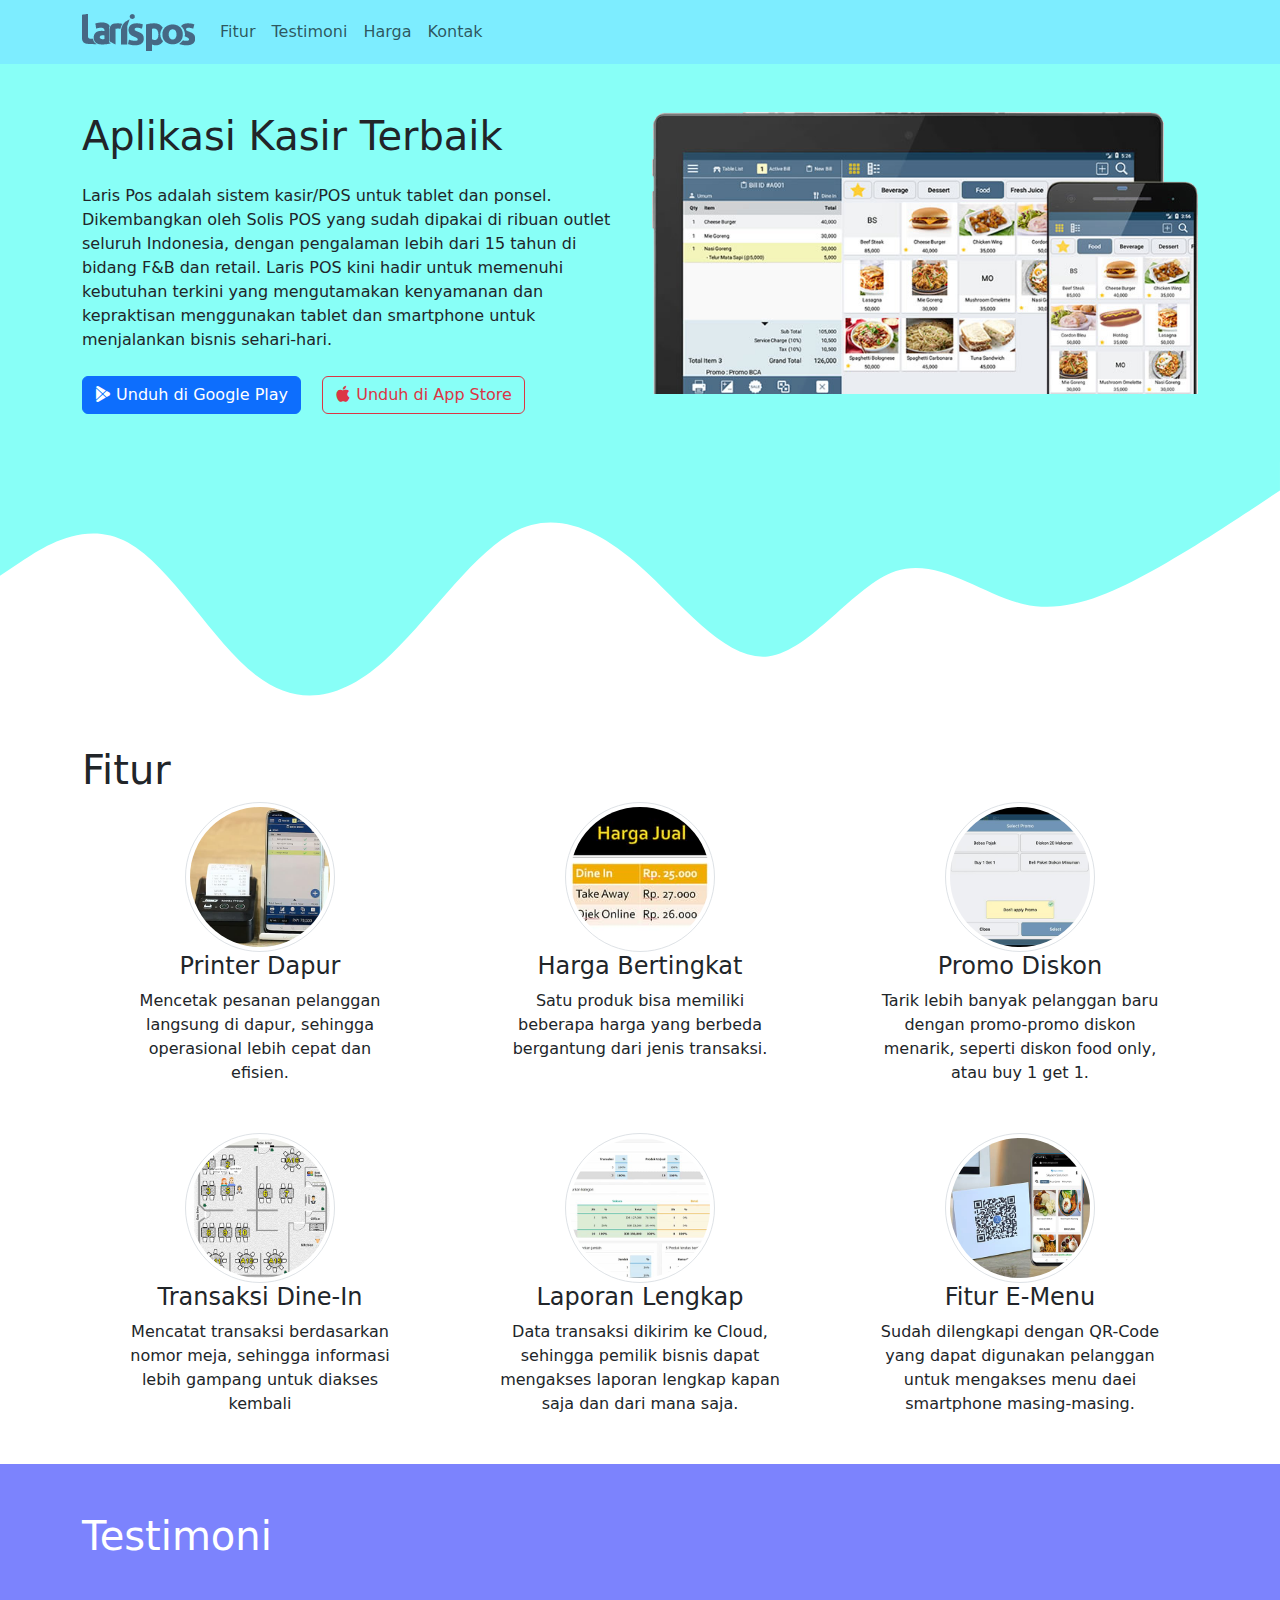
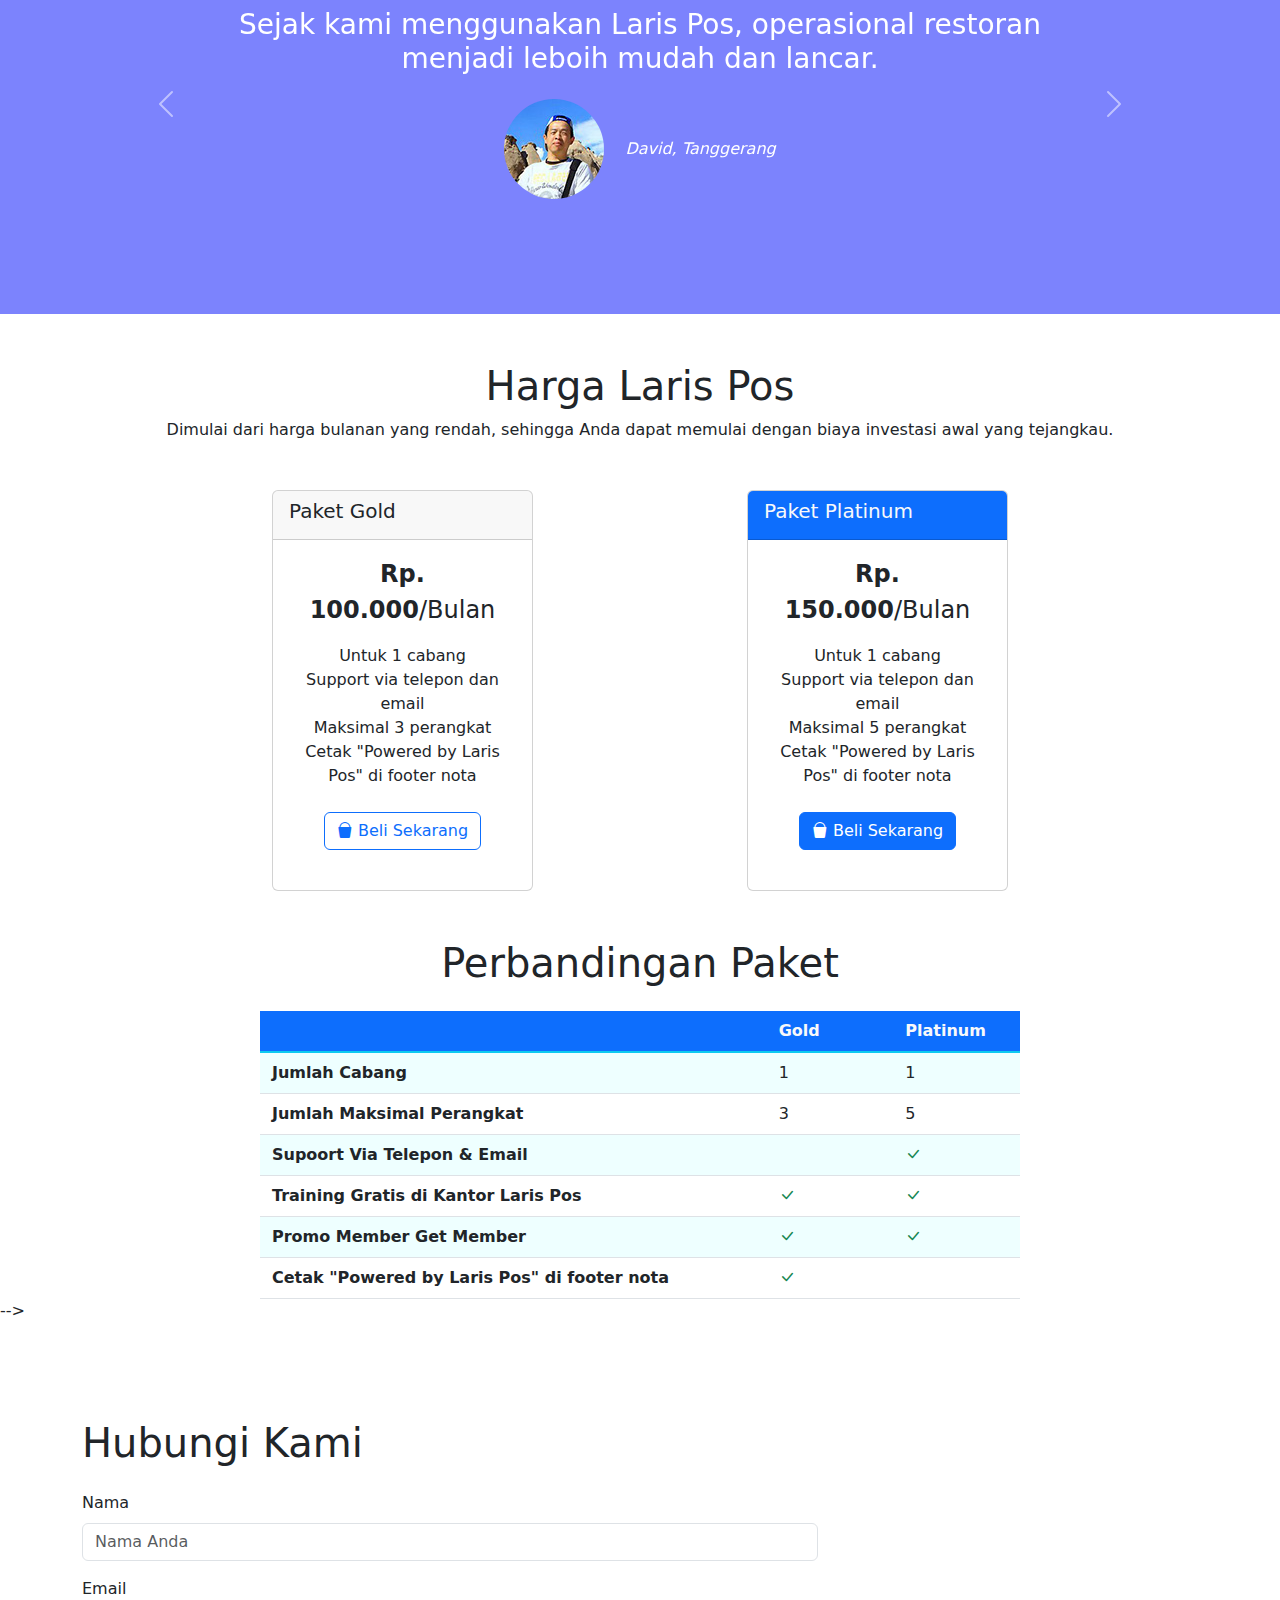
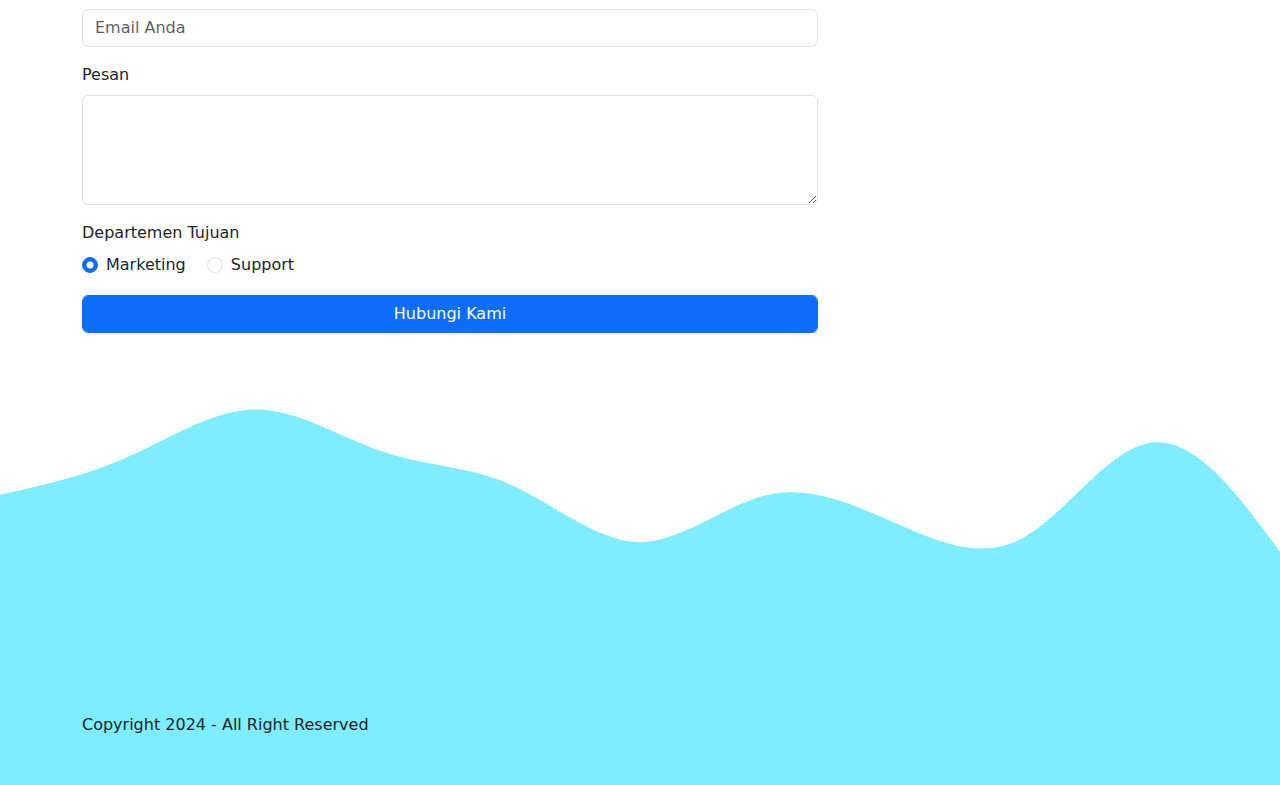
<file: index.html>
<!doctype html>
<html lang="en">
  <head>
    <meta charset="utf-8">
    <meta name="viewport" content="width=device-width, initial-scale=1">
    <title>Bootstrap demo</title>
    <link href="https://cdn.jsdelivr.net/npm/bootstrap@5.3.3/dist/css/bootstrap.min.css" rel="stylesheet" integrity="sha384-QWTKZyjpPEjISv5WaRU9OFeRpok6YctnYmDr5pNlyT2bRjXh0JMhjY6hW+ALEwIH" crossorigin="anonymous">
    <link rel="stylesheet" href="style.css">
    <link rel="stylesheet" href="https://cdn.jsdelivr.net/npm/bootstrap-icons@1.11.3/font/bootstrap-icons.min.css">
  </head>
  <body>

    <nav class="navbar navbar-light navbar-expand-md bg-navigasi"> <!-- navbar-light membuat humberger icon -->
    <!-- navbar-expand-md >= 768px, akan expand ketika ukuran browser 768px   -->
    <!-- <nav class="navbar navbar-expand"> <! navbar-expend membuat menu pada navbar disusun secara horixontal -->
      <div class="container">
        <a href="#" class="navbar-brand"> <!-- navbar-brand untuk menambahkan logo -->
          <img src="gambar/larispos.png" alt="Logo Larispos">
        </a>

        <!-- navbar-toogler membuat menu navbar bersusun ke bawah seperti (humberger icon), note: harus menggunakan <nav class="navbar"> -->
        <button type="button"class="navbar-toggler"
        data-bs-toggle="collapse" data-bs-target="#menu-navigasi">  <!-- data pada data-bs-target harus sama dengan id pada div (ditambahkan #) -->
        <!-- code diatas membuat ketika kita mengklik humberger icon maka akan keluar menu navigasi -->
          <span class="navbar-toggler-icon"></span>
        </button>

        <div class="collapse navbar-collapse" id="menu-navigasi"> <!-- navbar-collapse membuat menu navbar berpindah ke dalam humberger icon -->
          <ul class="navbar-nav">
            <li class="nav-item">
              <a href="#fitur" class="nav-link">Fitur</a>  <!-- karena setiap content pada navbar berbentuk link / mengarah ke halaman lain maka tambahkan <a href="#"></a> -->
            </li>
            <li class="nav-item">
              <a href="#testimoni" class="nav-link">Testimoni</a>
            </li>
            <li class="nav-item">
              <a href="#harga" class="nav-link">Harga</a>
            </li>
            <li class="nav-item">
              <a href="#kontak" class="nav-link">Kontak</a>
            </li>
          </ul>
        </div>
      </nav>
    </div>


    <section id="hero" class="pt-5 bg-hero pb-5"> <!-- pt-5 untuk memberikan padding(jarak) hero/gambar dari navigasi -->
      <div class="container">
        <div class="row flex-md-row-reverse"> <!-- membuat text konten di sebelah kiri dan gambar disebelah kanan -->
          <div class="col-md-6 "> <!--col-6 digunakan karena kita ingin membagi 2 kolom sama besar -->
            <img src="gambar/2device.png" class="img-fluid">
          </div>
          <div class="col-md-6 mt-4 mt-md-0"> <!-- col-6 juga membuat text konten berpindah ke samping gambar -->
            <h1>Aplikasi Kasir Terbaik</h1>
            <div class="mt-4 mb-4"> <!-- mt = margin top mb = margin bottom -->
              Laris Pos adalah sistem kasir/POS untuk tablet dan ponsel. Dikembangkan oleh Solis POS yang sudah dipakai di ribuan outlet seluruh Indonesia, dengan pengalaman lebih dari 15 tahun di bidang F&B dan retail. Laris POS kini hadir untuk memenuhi kebutuhan terkini yang mengutamakan kenyamanan dan kepraktisan menggunakan tablet dan smartphone untuk menjalankan bisnis sehari-hari.
            </div>
            <button type="button" class="btn btn-primary me-3"> <!-- me-3 untuk membuat jarak diantara 2 button -->
              <i class="bi bi-google-play"></i>
              Unduh di Google Play
            </button>
            <button type="button" class="btn btn-outline-danger">
              <i class="bi bi-apple"></i>
              Unduh di App Store
            </button>
          </div>
        </div>
      </div>
    </section id="wave">
    <section>
      <div class="container-fluid ps-0 pe-0">
        <svg xmlns="http://www.w3.org/2000/svg" viewBox="0 0 1440 320"><path fill="#88fff7" fill-opacity="1" d="M0,128L24,112C48,96,96,64,144,90.7C192,117,240,203,288,240C336,277,384,267,432,224C480,181,528,107,576,80C624,53,672,75,720,117.3C768,160,816,224,864,218.7C912,213,960,139,1008,122.7C1056,107,1104,149,1152,160C1200,171,1248,149,1296,122.7C1344,96,1392,64,1416,48L1440,32L1440,0L1416,0C1392,0,1344,0,1296,0C1248,0,1200,0,1152,0C1104,0,1056,0,1008,0C960,0,912,0,864,0C816,0,768,0,720,0C672,0,624,0,576,0C528,0,480,0,432,0C384,0,336,0,288,0C240,0,192,0,144,0C96,0,48,0,24,0L0,0Z"></path></svg>
      </div>
    </section>

    <section id="fitur">
      <div class="container">
        <h1>Fitur</h1>
        <div class="row">
          <div class="col-12 col-md-6 col-xl-4 text-center ps-5 pe-5 mb-5"> <!-- class= col mengatur responsive browser -->
            <img class="img-thumbnail rounded-circle img-fitur" src="gambar/fitur1.jpg" alt="Fitur Printer Dapur">
            <h4>Printer Dapur</h4> <!-- img-thumbnail = menambahkan border tipis di pinggir gambar -->
            Mencetak pesanan pelanggan langsung di dapur, sehingga operasional lebih cepat dan efisien.
          </div>
          <div class="col-12 col-md-6 col-xl-4 text-center ps-5 pe-5 mb-5"> <!-- ps = padding kiri, pe = padding kanan, mb = margin bottom -->
            <img class="img-thumbnail rounded-circle img-fitur" src="gambar/fitur2.jpg" alt="Fitur Harga Bertingkat">
            <h4>Harga Bertingkat</h4>
            Satu produk bisa memiliki beberapa harga yang berbeda bergantung dari jenis transaksi.
          </div>
          <div class="col-12 col-md-6 col-xl-4 text-center ps-5 pe-5 mb-5">
            <img class="img-thumbnail rounded-circle img-fitur" src="gambar/fitur3.jpg" alt="Fitur Promo Diskon">
            <h4>Promo Diskon</h4>
            Tarik lebih banyak pelanggan baru dengan promo-promo diskon menarik, seperti diskon food only, atau buy 1 get 1.
          </div>
          <div class="col-12 col-md-6 col-xl-4 text-center ps-5 pe-5 mb-5">
            <img class="img-thumbnail rounded-circle img-fitur" src="gambar/fitur4.jpg" alt="Fitur Transaksi Dine-In">
            <h4>Transaksi Dine-In</h4>
            Mencatat transaksi berdasarkan nomor meja, sehingga informasi lebih gampang untuk diakses kembali
          </div>
          <div class="col-12 col-md-6 col-xl-4 text-center ps-5 pe-5 mb-5">
            <img class="img-thumbnail rounded-circle img-fitur" src="gambar/fitur5.jpg" alt="Fitur Laporan">
            <h4>Laporan Lengkap</h4>
            Data transaksi dikirim ke Cloud, sehingga pemilik bisnis dapat mengakses laporan lengkap kapan saja dan dari mana saja.
          </div>
          <div class="col-12 col-md-6 col-xl-4 text-center ps-5 pe-5 mb-5">
            <img class="img-thumbnail rounded-circle img-fitur" src="gambar/fitur6.jpg" alt="Fitur E-Menu">
            <h4>Fitur E-Menu</h4>
            Sudah dilengkapi dengan QR-Code yang dapat digunakan pelanggan untuk mengakses menu daei smartphone masing-masing.
          </div>
        </div>
      </div>
    </section>

    <section id="testimoni" class="testimoni pt-5 pb-5">
      <div class="container">
        <h1 class="mb-5">Testimoni</h1>
        <div id="carousel-testimoni" class="carousel slide" data-bs-ride="carousel" > <!-- data-bs-interval untuk mengatur waktu menampilkan testimoni, 1000 = 1 detik -->
          <div class="carousel-inner text-center">
            <div class="carousel-item active"> <!--carousel-item active membuat content ini akan ditampilkan pertama kali ketika browser dibuka -->
              <h3 class="mb-4">Sejak kami menggunakan Laris Pos, operasional restoran menjadi leboih mudah dan lancar. </h3>
              <img class="rounded-circle img-testimoni" src="gambar/testi1.jpg"> <em class="ms-3">David, Tanggerang</em>
            </div>
            <div class="carousel-item">
              <h3 class="mb-4">Support yang luar biasa, Developer selalu tanggap menjawab email dan WA.</h3>
              <img class="rounded-circle img-testimoni" src="gambar/testi2.jpg"> <em class="ms-3">Dewi, Jakarta</em>
            </div>
          </div>
          <button class="carousel-control-prev" type="button" data-bs-target="#carousel-testimoni" data-bs-slide="prev">
            <span class="carousel-control-prev-icon" aria-hidden="true"></span>
            <span class="visually-hidden">Previous</span>
          </button>
          <button class="carousel-control-next" type="button" data-bs-target="#carousel-testimoni" data-bs-slide="next">
            <span class="carousel-control-next-icon" aria-hidden="true"></span>
            <span class="visually-hidden">Next</span>
          </button>
        </div>
      </div>
    </section>

    <section id="harga" class="pt-5 pb-5">
      <div class="container">
        <h1 class="text-center">Harga Laris Pos</h1>
        <div class="text-center">
          Dimulai dari harga bulanan yang rendah, sehingga Anda dapat memulai dengan biaya investasi awal yang tejangkau.
        </div>

        <div class="row justify-content-evenly mt-5"> <!-- justify-content-evenly membuat kedua card berada di tengah layar -->
          <div class="col-md-5 col-xl-3">
            <div class="card mb-5">
              <div class="card-header">
                <h5 class="card-title">Paket Gold</h5>
              </div>
              <div class="card-body text-center">
                <p class="card-text fs-4"><strong>Rp. 100.000</strong>/Bulan</p> <!-- p digunakan untuk membuat jarak ke content di bawahnya -->
                <div class="card-text">Untuk 1 cabang</div>
                <div class="card-text">Support via telepon dan email</div>
                <div class="card-text">Maksimal 3 perangkat</div>
                <div class="card-text">Cetak "Powered by Laris Pos" di footer nota</div>

                <a href="#" class="btn btn-outline-primary mt-4 mb-4">
                  <i class="bi bi-bucket-fill"></i>
                  Beli Sekarang
                </a>
              </div>
            </div>
          </div>

          <div class="col-md-5 col-xl-3">
            <div class="card mb-5">
              <div class="card-header bg-primary text-light">
                <h5 class="card-title">Paket Platinum</h5>
              </div>
              <div class="card-body text-center">
                <p class="card-text fs-4"><strong>Rp. 150.000</strong>/Bulan</p> <!-- p digunakan untuk membuat jarak ke content di bawahnya -->
                <div class="card-text">Untuk 1 cabang</div>
                <div class="card-text">Support via telepon dan email</div>
                <div class="card-text">Maksimal 5 perangkat</div>
                <div class="card-text">Cetak "Powered by Laris Pos" di footer nota</div>

                <a href="#" class="btn btn-primary mt-4 mb-4">
                  <i class="bi bi-bucket-fill"></i>
                  Beli Sekarang
                </a>
              </div>
            </div>
          </div>
        </div>

        <h1 class="text-center pb-3">Perbandingan Paket</h1>
        <div class="row justify-content-center">
          <div class="col-md-10 col-xl-8"> <!-- untuk mengatur lebar table -->
            <div class="row bg-primary text-light border-bottom border-2 border-info pt-2 pb-2">
              <div class="col-8">
              </div>
              <div class="col-2 fs-6">
                <strong>Gold</strong>
              </div>
              <div class="col-2 fs-6">
                <strong>Platinum</strong>
              </div>
            </div>
            <div class="row border-bottom border-1 pt-2 pb-2 paket-row">
              <div class="col-8">
                <strong>Jumlah Cabang</strong>
              </div>
              <div class="col-2 fs-6">
                1
              </div>
              <div class="col-2 fs-6">
                1
              </div>
            </div>
            <div class="row border-bottom border-1 pt-2 pb-2 paket-row">
              <div class="col-8">
                <strong>Jumlah Maksimal Perangkat</strong>
              </div>
              <div class="col-2 fs-6">
                3
              </div>
              <div class="col-2 fs-6">
                5
              </div>
            </div>
            <div class="row border-bottom border-1 pt-2 pb-2 paket-row">
              <div class="col-8">
                <strong>Supoort Via Telepon & Email</strong>
              </div>
              <div class="col-2 fs-6 text-success">
                <i class="bi bi check-lg"></i>
              </div>
              <div class="col-2 fs-6 text-success">
                <i class="bi bi-check-lg"></i>
              </div>
            </div>
            <div class="row border-bottom border-1 pt-2 pb-2 paket-row">
              <div class="col-8">
                <strong>Training Gratis di Kantor Laris Pos</strong>
              </div>
              <div class="col-2 fs-6 text-success">
                <i class="bi bi-check-lg"></i>
              </div>
              <div class="col-2 fs-6 text-success">
                <i class="bi bi-check-lg"></i>
              </div>
            </div>
            <div class="row border-bottom border-1 pt-2 pb-2 paket-row">
              <div class="col-8">
                <strong>Promo Member Get Member</strong>
              </div>
              <div class="col-2 fs-6 text-success">
                <i class="bi bi-check-lg"></i>
              </div>
              <div class="col-2 fs-6 text-success">
                <i class="bi bi-check-lg"></i>
              </div>
            </div>
            <div class="row border-bottom border-1 pt-2 pb-2 paket-row">
              <div class="col-8">
                <strong>Cetak "Powered by Laris Pos" di footer nota</strong>
              </div>
              <div class="col-2 fs-6 text-success">
                <i class="bi bi-check-lg"></i>
              </div>
              <div class="col-2 fs-6 text-success">
              </div>
            </div>
          </div>
        </div>

        <!-- <div class="card-group"> <! membaut kedua paket disusun ke samping / berdampingan --></div> -->

      </div>
    </section>

    <section id="kontak" class="kontak pt-5 pb-5">
      <div class="container">
        <h1 class="mb-4">Hubungi Kami</h1>

        <div class="row">
          <div class="col-md-10 col-xl-8">
            <form>
              <div class="mb-3">
                <label for="nama" class="form-label">Nama</label>
                <input id="nama" class="form-control" placeholder="Nama Anda">
              </div>

              <div class="mb-3">
                <label for="email" class="form-label">Email</label>
                <input id="email" class="form-control" placeholder="Email Anda" type="email">
              </div>

              <div class="mb-3">
                <label for="pesan" class="form-label">Pesan</label>
                <textarea class="form-control" id="pesan" rows="4"></textarea> <!-- rows= 4 artinya tingginya 4 baris -->
              </div>

              <div class="mb-3">
                <div class="form-label">
                  Departemen Tujuan
                </div>

                <div class="form-check form-check-inline"> <!-- form-check-inline membuat kedua opsi tersusun bejejer ke samping -->
                  <input class="form-check-input" type="radio" name="tujuan" id="marketing" checked> <!-- checked membuat opsi marketing secara default terpillih -->
                  <label class="form-check-label" for="marketing">Marketing</label> <!-- for merupakan id dari tag input -->
                </div>

                <div class="form-check form-check-inline">
                  <input class="form-check-input" type="radio" name="tujuan" id="support">
                  <label class="form-check-label" for="support">Support</label> <!-- for merupakan id dari tag input -->
                </div>
              </div>

              <button class="btn btn-primary form-control">Hubungi Kami</button> <!-- membuat button hubungi kami -->

            </form>
          </div>
        </div>
      </div>
    </section>

    <section id="wavefooter" class="kontak">
      <div class="container-fluid ps-0 pe-0">
        <svg xmlns="http://www.w3.org/2000/svg" viewBox="0 0 1440 320"><path fill="#7DEDFF" fill-opacity="1" d="M0,128L24,122.7C48,117,96,107,144,85.3C192,64,240,32,288,32C336,32,384,64,432,80C480,96,528,96,576,117.3C624,139,672,181,720,181.3C768,181,816,139,864,128C912,117,960,139,1008,160C1056,181,1104,203,1152,176C1200,149,1248,75,1296,69.3C1344,64,1392,128,1416,160L1440,192L1440,320L1416,320C1392,320,1344,320,1296,320C1248,320,1200,320,1152,320C1104,320,1056,320,1008,320C960,320,912,320,864,320C816,320,768,320,720,320C672,320,624,320,576,320C528,320,480,320,432,320C384,320,336,320,288,320C240,320,192,320,144,320C96,320,48,320,24,320L0,320Z"></path></svg>
      </div>
    </section>

    <footer>
      <div class="container pt-5 pb-5">
        Copyright 2024 - All Right Reserved
      </div>
    </footer>

    <script src="https://cdn.jsdelivr.net/npm/bootstrap@5.3.3/dist/js/bootstrap.bundle.min.js" integrity="sha384-YvpcrYf0tY3lHB60NNkmXc5s9fDVZLESaAA55NDzOxhy9GkcIdslK1eN7N6jIeHz" crossorigin="anonymous"></script>
  </body>
</html>
</file>
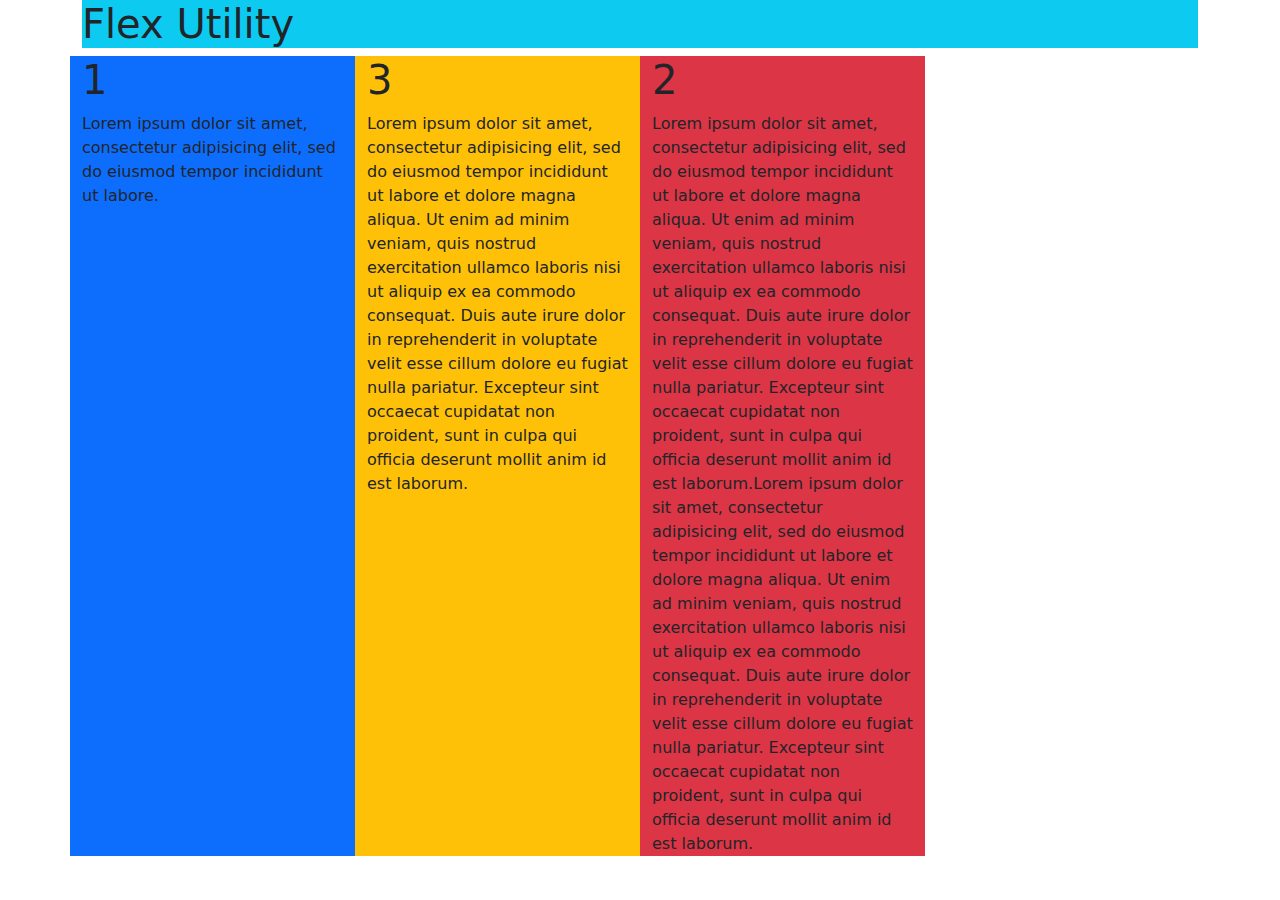
<file: Flex Utility/flex.html>
<!doctype html>
<html lang="en">
  <head>
    <meta charset="utf-8">
    <meta name="viewport" content="width=device-width, initial-scale=1">
    <title>Bootstrap demo</title>
    <link href="https://cdn.jsdelivr.net/npm/bootstrap@5.3.3/dist/css/bootstrap.min.css" rel="stylesheet" integrity="sha384-QWTKZyjpPEjISv5WaRU9OFeRpok6YctnYmDr5pNlyT2bRjXh0JMhjY6hW+ALEwIH" crossorigin="anonymous">
  </head>
  <body>


    <div class="container">
      <h1 class="bg-info">Flex Utility</h1>

      <div class="row">
      <!-- <div class="row flex-row-reverse"> <! membuat kolom dari kanan ke kiri -->
      <!-- <div class="row flex-column"> <! membuat kotak tersusun ke bawah -->
      <!-- <div class="row justify-content-end"> -->
      <!-- <div class="row flex-row-reverse justify-content-end"> -->
      <!-- <div class="row justify-content-center"> <! membuat kolom rata tengah -->
      <!-- <div class="row justify-content-between"> -->
      <!-- <div class="row justify-content-around"> -->

      <!-- <div class="row justify-content-evenly"> <! membuat semua sisa space di bagi rata disemua margin -->
      <!-- <div class="row justify-content-center justify-content-sm-end justify-content-md-between
      justify-content-lg-start justify-content-xl-evenly justify-content-xxl-center"> -->

      <!-- <div class="row align-items-strech"> -->
      <!-- <div class="row align-items-start"> -->
      <!-- <div class="row align-items-end"> -->
      <!-- <div class="row align-items-center"> -->
      <!-- <div class="row align-items-baseline">  untuk melihat bedanya hilangkan teks h1-->

        <div class="col-3 bg-primary">
        <!-- <div class="col-3 bg-primary align-self-end"> <! align-self-end membuat kolom berada di bawah -->
          <h1>1</h1>
          Lorem ipsum dolor sit amet, consectetur adipisicing elit, sed do eiusmod tempor incididunt ut labore.
        </div>

        <!-- <div class="col-3 bg-danger"> -->
        <!-- <div class="col-3 bg-danger order-1"> membuat kolom 2 berpindah ke sebelah kanan, urutannya (1 3 2) -->
        <div class="col-3 bg-danger oeder-md-first order-xl-last">
          <h1>2</h1>
          Lorem ipsum dolor sit amet, consectetur adipisicing elit, sed do eiusmod tempor incididunt ut labore et dolore magna aliqua. Ut enim ad minim veniam, quis nostrud exercitation ullamco laboris nisi ut aliquip ex ea commodo consequat. Duis aute irure dolor in reprehenderit in voluptate velit esse cillum dolore eu fugiat nulla pariatur. Excepteur sint occaecat cupidatat non proident, sunt in culpa qui officia deserunt mollit anim id est laborum.Lorem ipsum dolor sit amet, consectetur adipisicing elit, sed do eiusmod tempor incididunt ut labore et dolore magna aliqua. Ut enim ad minim veniam, quis nostrud exercitation ullamco laboris nisi ut aliquip ex ea commodo consequat. Duis aute irure dolor in reprehenderit in voluptate velit esse cillum dolore eu fugiat nulla pariatur. Excepteur sint occaecat cupidatat non proident, sunt in culpa qui officia deserunt mollit anim id est laborum.
        </div>
        <div class="col-3 bg-warning ">
        <!-- <div class="col-3 bg-warning order-first"> -->
          <h1>3</h1>
          Lorem ipsum dolor sit amet, consectetur adipisicing elit, sed do eiusmod tempor incididunt ut labore et dolore magna aliqua. Ut enim ad minim veniam, quis nostrud exercitation ullamco laboris nisi ut aliquip ex ea commodo consequat. Duis aute irure dolor in reprehenderit in voluptate velit esse cillum dolore eu fugiat nulla pariatur. Excepteur sint occaecat cupidatat non proident, sunt in culpa qui officia deserunt mollit anim id est laborum.
        </div>
      </div>
    </div>
    <script src="https://cdn.jsdelivr.net/npm/bootstrap@5.3.3/dist/js/bootstrap.bundle.min.js" integrity="sha384-YvpcrYf0tY3lHB60NNkmXc5s9fDVZLESaAA55NDzOxhy9GkcIdslK1eN7N6jIeHz" crossorigin="anonymous"></script>
  </body>
</html>
</file>
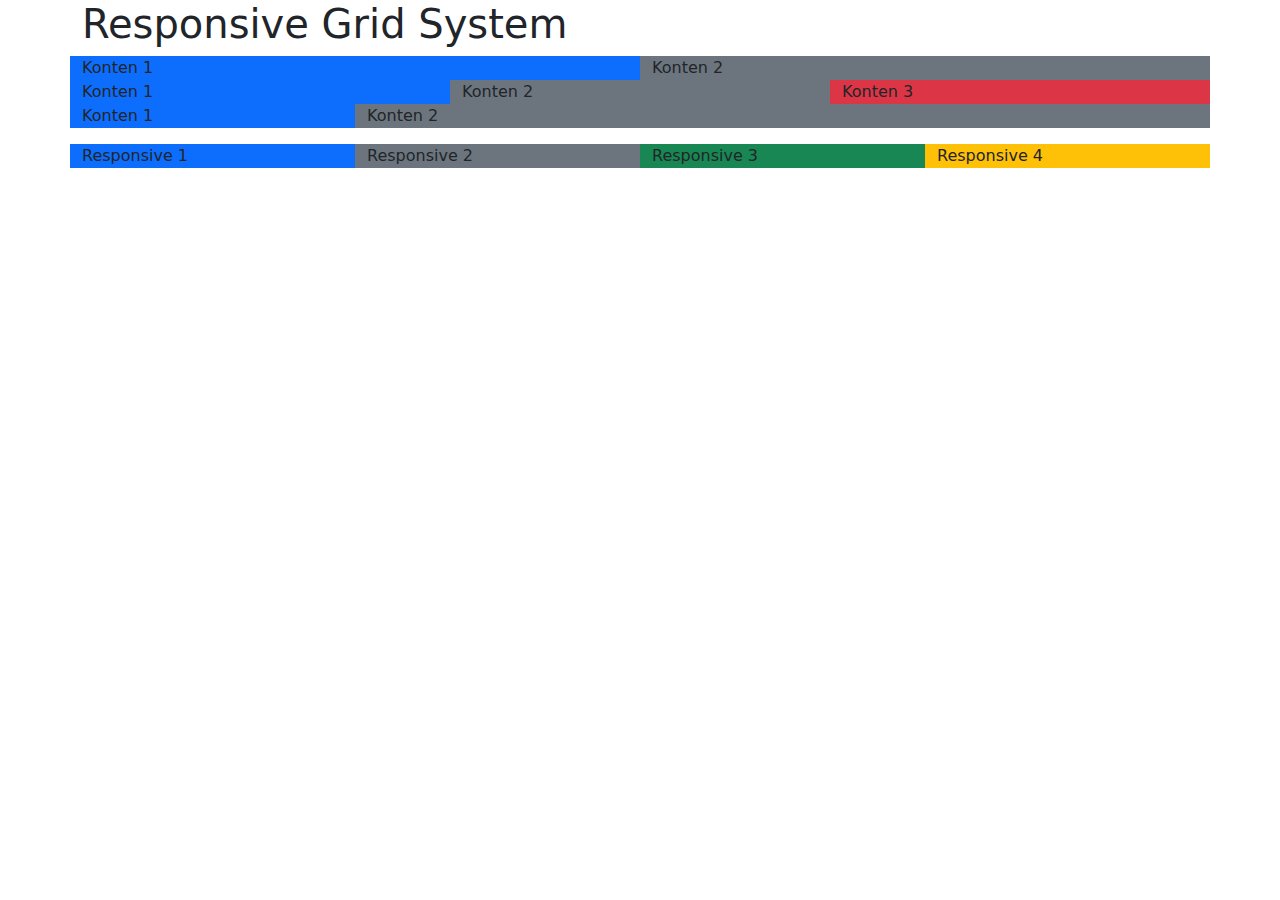
<file: Grid/grid.html>
<!doctype html>
<html lang="en">
  <head>
    <meta charset="utf-8">
    <meta name="viewport" content="width=device-width, initial-scale=1">
    <title>Bootstrap demo</title>
    <link href="https://cdn.jsdelivr.net/npm/bootstrap@5.3.3/dist/css/bootstrap.min.css" rel="stylesheet" integrity="sha384-QWTKZyjpPEjISv5WaRU9OFeRpok6YctnYmDr5pNlyT2bRjXh0JMhjY6hW+ALEwIH" crossorigin="anonymous">
  </head>
  <body>

    <!-- Penggunaan container
    container digunakan untuk situs2 konten seperti berita, blok, letter dll (lebih gampang diatur)
    container-fluid digunakan untuk software yg menapilkan data seperti data tabel dan grafik -->

    <!-- Contoh Penggunaan container -->
    <div class="container" > <!-- container adalah wadah untuk menampung seluruh content -->
    <!-- <div class="container-fluid bg-primary">  <!-- container fluid berfungsi untuk meletakkan content diseluruh layar browser -->
    <!-- <div class="container-lg bg-primary">  <!-- container-lg merupakan gabungan 2 container diatas -->
        <h1>Responsive Grid System</h1>

        <div class="row"> <!-- class= row untuk menandakan setiap baris didalam grid -->
          <div class="col bg-primary">  <!-- class= col untuk menandakan setiap kolom di dalam baris -->
              Konten 1
          </div>
          <div class="col bg-secondary">
              Konten 2
          </div>
        </div>

        <div class="row"> <!-- class= row untuk menandakan setiap baris didalam grid -->
          <div class="col bg-primary">  <!-- class= col untuk menandakan setiap kolom di dalam baris -->
              Konten 1
          </div>
          <div class="col bg-secondary">
              Konten 2
          </div>
          <div class="col bg-danger">
              Konten 3
          </div>
        </div>

        <div class="row"> <!-- class= row untuk menandakan setiap baris didalam grid -->
          <!-- <div class="col-1 bg-primary">  <!-- col-1 untuk menandakan lebar dari suatu kolom -->
          <div class="col-3 bg-primary">
              Konten 1
          </div>
          <div class="col-9 bg-secondary">
          <!-- <div class="col-12 bg-secondary"> <!-- nilai "col-"" = 1-12 -->
              Konten 2
          </div>
        </div>

        <div class="row mt-3">
          <div class="col-12 col-md-6 col-xl-3 bg-primary">
          <!-- col-12 untuk browser berukuran kecil
               col-md-6 untuk browser berukuran medium
               col-xl-3 untuk browser berukuran besar -->
            Responsive 1
          </div>
          <div class="col-12 col-md-6 col-xl-3 bg-secondary">
            Responsive 2
          </div>
          <div class="col-12 col-md-6 col-xl-3 bg-success">
            Responsive 3
          </div>
          <div class="col-12 col-md-6 col-xl-3 bg-warning">
            Responsive 4
          </div>
        </div>
    </div>


    <script src="https://cdn.jsdelivr.net/npm/bootstrap@5.3.3/dist/js/bootstrap.bundle.min.js" integrity="sha384-YvpcrYf0tY3lHB60NNkmXc5s9fDVZLESaAA55NDzOxhy9GkcIdslK1eN7N6jIeHz" crossorigin="anonymous"></script>
  </body>
</html>
</file>
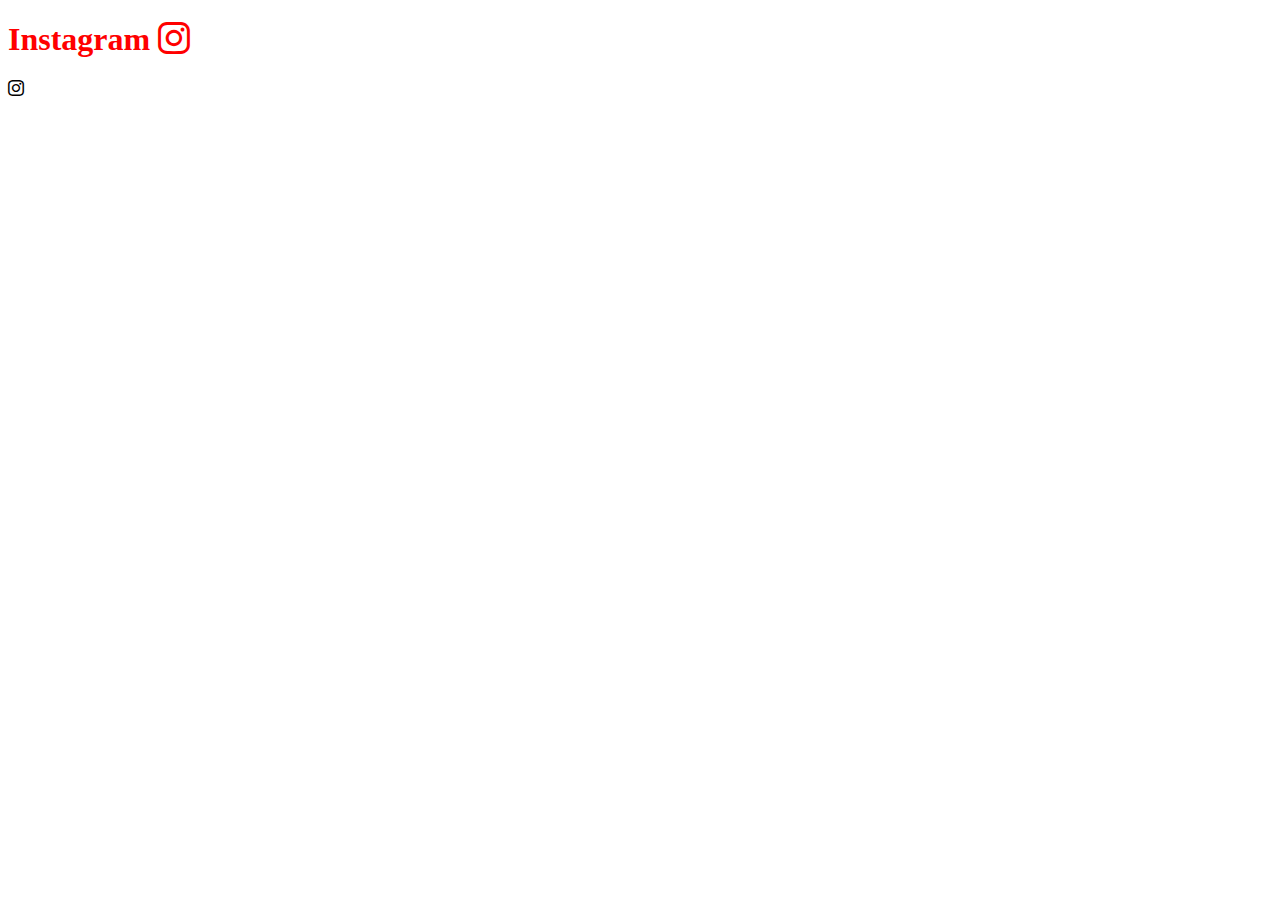
<file: Icon/icon.html>
<!DOCTYPE html>
<html lang="en" dir="ltr">
  <head>
    <meta charset="utf-8">
    <title></title>
    <!-- Source diambil dari Icons.Bootstrap/install/CDN -->
    <link rel="stylesheet" href="https://cdn.jsdelivr.net/npm/bootstrap-icons@1.11.3/font/bootstrap-icons.min.css">
  </head>
  <body>
    <h1 style="color: red;">
      Instagram
      <i class="bi bi-instagram"></i>
    </h1>
    <!-- Icon Instagram -->
    <i class="bi bi-instagram"></i>
  </body>
</html>
</file>
<file: style.css>
/* .bg-danger
{
  background-color:blue  !important;
} */

.bg-navigasi
{
  background-color: #7DEDFF;
}

.bg-hero
{
  background-color: #88fff7
}

.img-fitur
{
  width: 150px;
}

.testimoni
{
  background-color: #7C83FD;
  color: #fff;
  height: 450px;
}

.img-testimoni
{
  width: 100px;
}

.carousel-inner
{
  padding: 0 10%; /* (0 = atas dan bawah, 10% = kanan dan kiri ) */
}

.paket-row:nth-of-type(even) /* nth-of-type untuk membuat background color (nomor genap), berwana biru muda  */
{
  background-color: #EEFFFF;
}

.paket-row:hover /* membuat content dari Perbandingan paket ketika mouse di letakkan diatasnya akan berwana biru tua */
{
  background-color: #88FFF7;
}

footer
{
  background-color: #7DEDFF;
}
</file>
